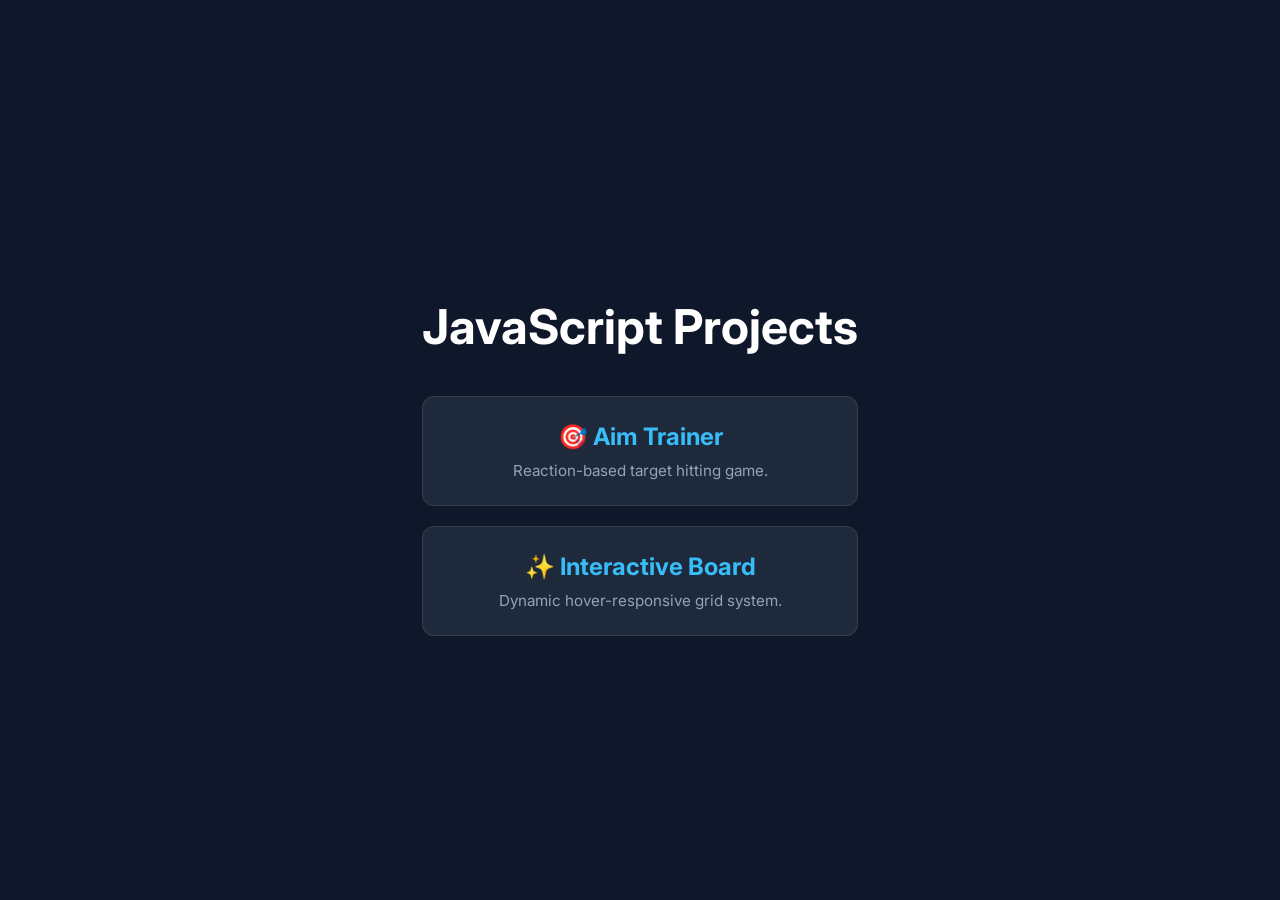
<file: index.html>
<!DOCTYPE html>
<html lang="en">
<head>
    <meta charset="UTF-8">
    <meta name="viewport" content="width=device-width, initial-scale=1.0">
    <title>JS Mini Projects</title>
    <style>
        @import url("https://fonts.googleapis.com/css2?family=Inter:wght@400;700&display=swap");
        body {
            background-color: #0f172a;
            color: #fff;
            font-family: 'Inter', sans-serif;
            display: flex;
            justify-content: center;
            align-items: center;
            min-height: 100vh;
            margin: 0;
        }
        .container { text-align: center; max-width: 600px; }
        h1 { font-size: 3rem; margin-bottom: 40px; }
        .project-list {
            list-style: none;
            padding: 0;
            display: grid;
            gap: 20px;
        }
        .project-card {
            background: #1e293b;
            padding: 25px;
            border-radius: 12px;
            border: 1px solid rgba(255,255,255,0.1);
            text-decoration: none;
            color: #fff;
            display: block;
            transition: all 0.3s ease;
        }
        .project-card:hover {
            transform: translateY(-5px);
            border-color: #38bdf8;
            background: #242f42;
        }
        .project-card h2 { margin: 0; color: #38bdf8; font-size: 1.5rem; }
        .project-card p { margin: 10px 0 0; color: #94a3b8; font-size: 0.95rem; }
    </style>
</head>
<body>
    <div class="container">
        <h1>JavaScript Projects</h1>
        
        <div class="project-list">
            <a href="projects/aim-trainer/index.html" class="project-card">
                <h2>🎯 Aim Trainer</h2>
                <p>Reaction-based target hitting game.</p>
            </a>
            <a href="projects/interactive-board/index.html" class="project-card">
                <h2>✨ Interactive Board</h2>
                <p>Dynamic hover-responsive grid system.</p>
            </a>
        </div>
    </div>
</body>
</html>
</file>
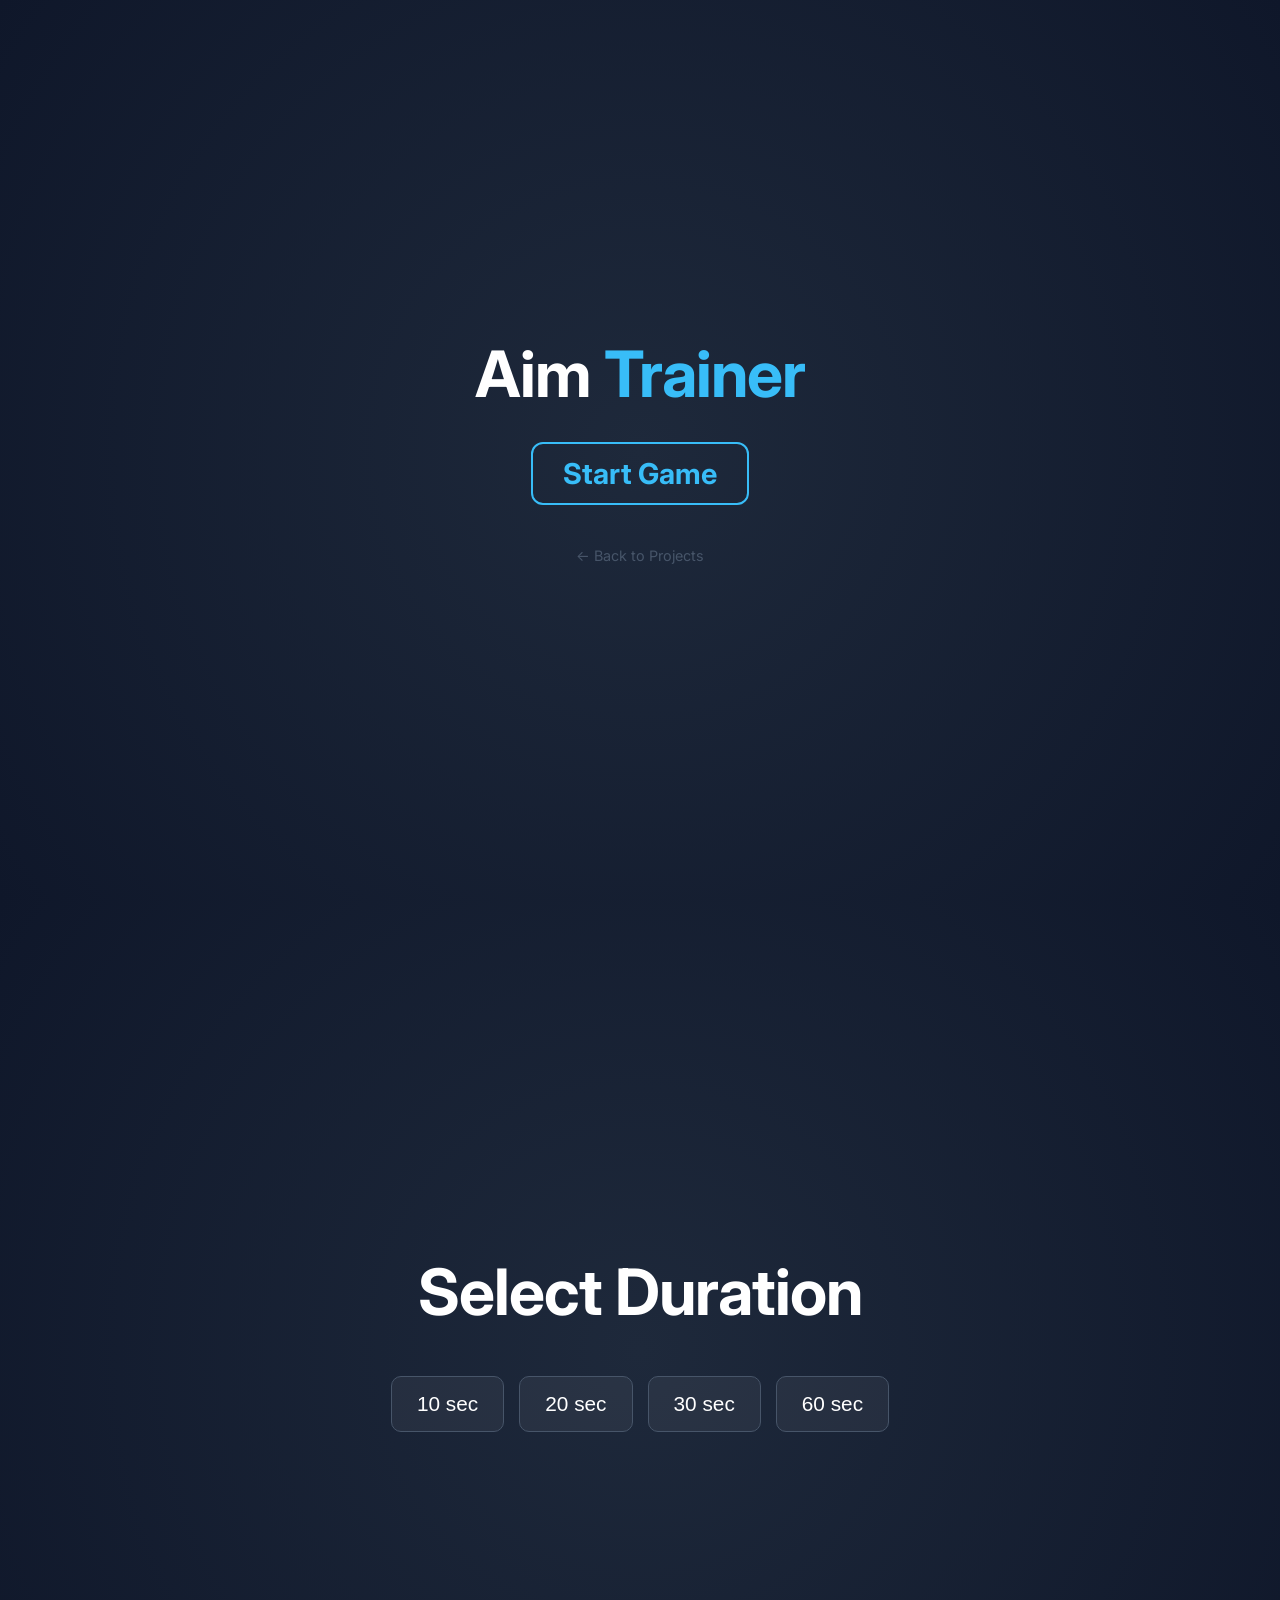
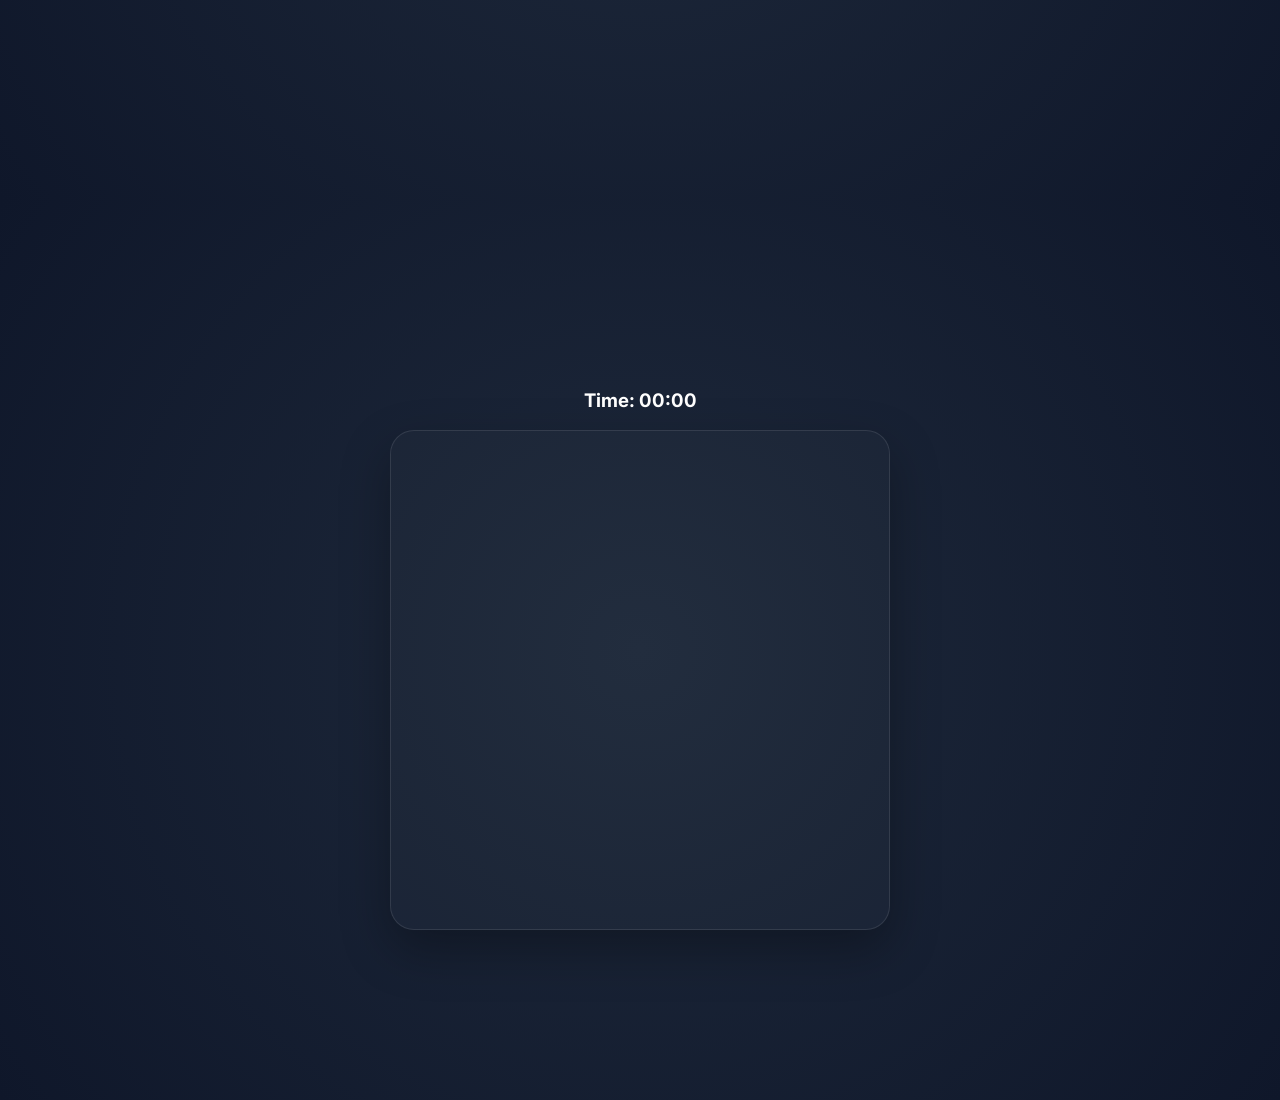
<file: projects/aim-trainer/index.html>
<!DOCTYPE html>
<html lang="en">
<head>
    <meta charset="UTF-8" />
    <meta name="viewport" content="width=device-width, initial-scale=1.0" />
    <link rel="stylesheet" href="style.css" />
    <title>Aim Trainer</title>
</head>
<body>
    <div class="screen">
        <h1>Aim <span class="primary">Trainer</span></h1>
        <a href="#" class="start-btn" id="start">Start Game</a>
        <div class="footer">
            <a href="../../index.html" class="back-link">← Back to Projects</a>
        </div>
    </div>
    <div class="screen">
        <h1>Select Duration</h1>
        <ul class="time-list" id="time-list">
            <li><button class="time-btn" data-time="10">10 sec</button></li>
            <li><button class="time-btn" data-time="20">20 sec</button></li>
            <li><button class="time-btn" data-time="30">30 sec</button></li>
            <li><button class="time-btn" data-time="60">60 sec</button></li>
        </ul>
    </div>
    <div class="screen">
        <h3>Time: <span id="time">00:00</span></h3>
        <div class="board" id="board"></div>
    </div>

    <script src="app.js"></script>
</body>
</html>
</file>
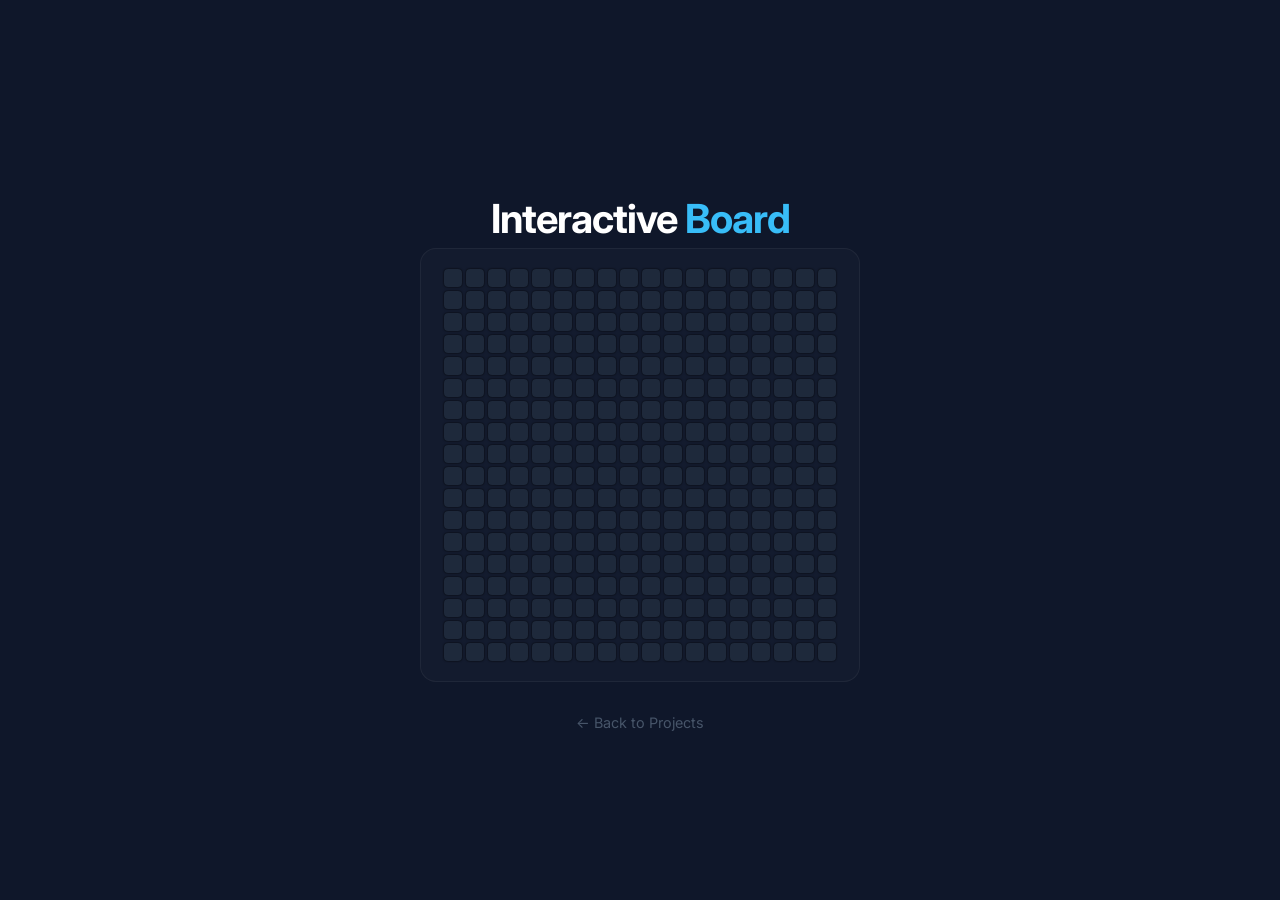
<file: projects/interactive-board/index.html>
<!DOCTYPE html>
<html lang="en">
<head>
    <meta charset="UTF-8" />
    <meta name="viewport" content="width=device-width, initial-scale=1.0" />
    <link rel="stylesheet" href="style.css" />
    <title>Interactive Board</title>
</head>
<body>
    <div class="app-container">
        <div class="header">
            <h1>Interactive <span class="primary">Board</span></h1>
        </div>
        
        <div class="container" id="board">
            <!-- Squares generated via JS -->
        </div>

        <div class="footer">
            <a href="../../index.html" class="back-link">← Back to Projects</a>
        </div>
    </div>

    <script src="app.js"></script>
</body>
</html>
</file>
<file: projects/aim-trainer/style.css>
@import url("https://fonts.googleapis.com/css2?family=Inter:wght@300;400;700&display=swap");

* {
    box-sizing: border-box;
}

body {
    color: #fff;
    font-family: "Inter", sans-serif;
    height: 100vh;
    overflow: hidden;
    margin: 0;
    background-color: #0f172a;
}

a {
    color: #38bdf8;
    text-decoration: none;
    transition: all 0.3s ease;
}

.start-btn {
    font-size: 1.8rem;
    font-weight: bold;
    border: 2px solid #38bdf8;
    padding: 12px 30px;
    border-radius: 12px;
}

.start-btn:hover {
    background: #38bdf8;
    color: #fff;
    box-shadow: 0 0 25px rgba(56, 189, 248, 0.5);
}

h1 {
    font-size: 4rem;
    margin: 0 0 30px 0;
    letter-spacing: -1px;
}

.primary {
    color: #38bdf8;
}

.screen {
    display: flex;
    flex-direction: column;
    align-items: center;
    justify-content: center;
    height: 100vh;
    width: 100vw;
    transition: margin 0.6s cubic-bezier(0.4, 0, 0.2, 1);
    background: radial-gradient(circle at center, #1e293b 0%, #0f172a 100%);
}

.screen.up {
    margin-top: -100vh;
}

.time-list {
    display: flex;
    gap: 15px;
    list-style: none;
    padding: 0;
}

.time-btn {
    background-color: rgba(255, 255, 255, 0.05);
    border: 1px solid #475569;
    color: #fff;
    cursor: pointer;
    padding: 15px 25px;
    font-size: 1.3rem;
    border-radius: 10px;
    transition: all 0.2s ease;
}

.time-btn:hover {
    border-color: #38bdf8;
    color: #38bdf8;
    background: rgba(56, 189, 248, 0.1);
    transform: translateY(-2px);
}

.board {
    display: flex;
    justify-content: center;
    align-items: center;
    position: relative;
    width: 500px;
    height: 500px;
    background: rgba(255, 255, 255, 0.02);
    border: 1px solid rgba(255, 255, 255, 0.1);
    box-shadow: 0 20px 50px rgba(0, 0, 0, 0.3);
    border-radius: 24px;
    overflow: hidden;
}

.circle {
    position: absolute;
    border-radius: 50%;
    cursor: crosshair;
}

.restart-btn {
    margin-top: 25px;
    padding: 12px 24px;
    background: #38bdf8;
    border: none;
    border-radius: 8px;
    color: white;
    font-weight: bold;
    cursor: pointer;
    font-size: 1rem;
}

.hide {
    display: none;
}

.result {
    text-align: center;
}

.footer {
    margin-top: 40px;
}

.back-link {
    color: #475569;
    text-decoration: none;
    font-size: 0.9rem;
    transition: color 0.3s ease;
}

.back-link:hover {
    color: #38bdf8;
}
</file>
<file: projects/interactive-board/style.css>
@import url("https://fonts.googleapis.com/css2?family=Inter:wght@300;400;700&display=swap");

* {
    box-sizing: border-box;
}

body {
    background-color: #0f172a;
    color: #fff;
    font-family: "Inter", sans-serif;
    display: flex;
    align-items: center;
    justify-content: center;
    height: 100vh;
    overflow: hidden;
    margin: 0;
}

.app-container {
    text-align: center;
}

.header h1 {
    font-size: 2.5rem;
    margin-bottom: 5px;
    letter-spacing: -1px;
}

.header p {
    color: #94a3b8;
    margin-bottom: 30px;
}

.primary {
    color: #38bdf8;
}

.container {
    display: flex;
    flex-wrap: wrap;
    justify-content: center;
    align-items: center;
    max-width: 440px; /* Adjust based on square size + margin */
    gap: 4px;
    padding: 20px;
    background: rgba(255, 255, 255, 0.02);
    border-radius: 16px;
    border: 1px solid rgba(255, 255, 255, 0.05);
}

.square {
    width: 18px;
    height: 18px;
    background: #1e293b;
    border-radius: 4px;
    box-shadow: 0 0 2px #000;
    transition: 2s ease; /* Transition for fading out */
}

.square:hover {
    transition-duration: 0s; /* Instant color on hover */
}

.footer {
    margin-top: 30px;
}

.back-link {
    color: #475569;
    text-decoration: none;
    font-size: 0.9rem;
    transition: color 0.3s;
}

.back-link:hover {
    color: #38bdf8;
}
</file>
